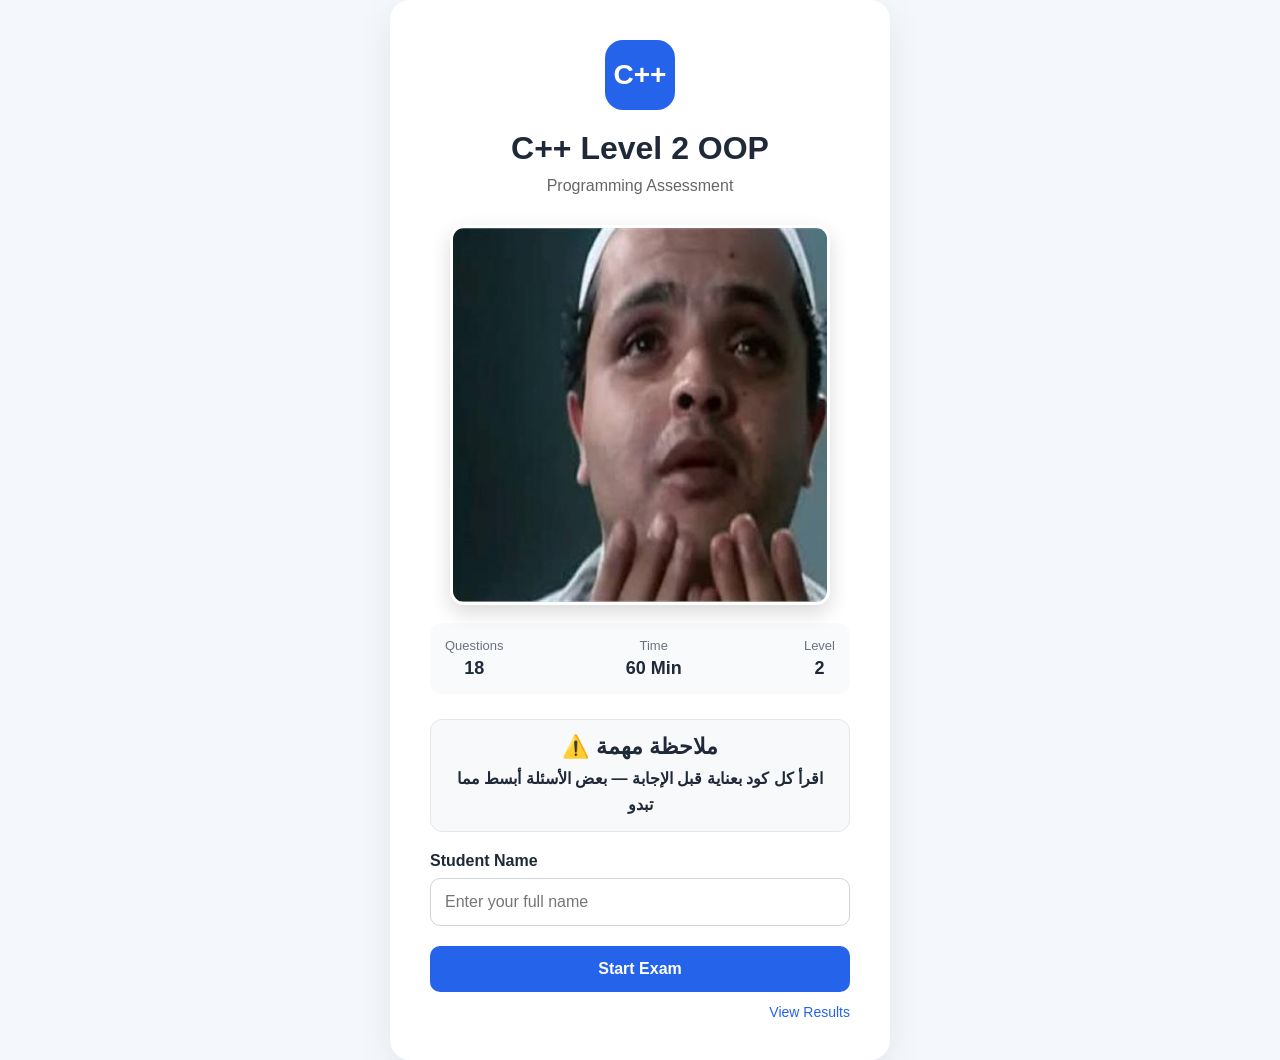
<file: index.html>
<!DOCTYPE html>
<html lang="en">
  <head>
    <meta charset="UTF-8" />
    <meta name="viewport" content="width=device-width, initial-scale=1.0" />

    <title>C++ Level 2 Exam</title>

    <link rel="stylesheet" href="CSS/style.css"/>
  </head>

  <body>
    <main class="start-page">
      <div class="start-card">
        <div class="logo">C++</div>

        <h1>C++ Level 2 OOP</h1>

        <p class="subtitle">Programming Assessment</p>
        <div class="meme-container">
    <img src="images/20180619175732652.jpg" alt="OOP Meme">
</div>

        <div class="exam-info">
          <div class="info-box">
            <span>Questions</span>
            <strong>18</strong>
          </div>

          <div class="info-box">
            <span>Time</span>
            <strong>60 Min</strong>
          </div>

          <div class="info-box">
            <span>Level</span>
            <strong>2</strong>
          </div>
        </div>
        <div class="exam-note">
          <strong>⚠️ ملاحظة مهمة</strong>

          <p>اقرأ كل كود بعناية قبل الإجابة — بعض الأسئلة أبسط مما تبدو</p>
        </div>

        <div class="input-group">
          <label for="studentName"> Student Name </label>

          <input
            type="text"
            id="studentName"
            placeholder="Enter your full name"
          />
        </div>

        <button class="btn btn-primary" id="startBtn">Start Exam</button>
        <a href="#" class="results-link" id="resultsBtn"> View Results </a>
      </div>
    </main>

    <script>
      const startBtn = document.getElementById("startBtn");

      startBtn.addEventListener("click", function () {
        const name = document.getElementById("studentName").value.trim();

        if (name === "") {
          alert("Please enter your name.");

          return;
        }

        // حفظ اسم الطالب
        localStorage.setItem("studentName", name);

        // وقت بداية الامتحان
        localStorage.setItem("examStartTime", Date.now());

        // الانتقال للامتحان
        window.location.href = "exam.html";
      });

      const resultsBtn = document.getElementById("resultsBtn");

      resultsBtn.addEventListener("click", function (event) {
        event.preventDefault();

        const password = prompt("Enter Results Password");

        if (password === "1234") {
          window.location.href = "results.html";
        } else {
          alert("Incorrect password.");
        }
      });
    </script>
  </body>
</html>
</file>
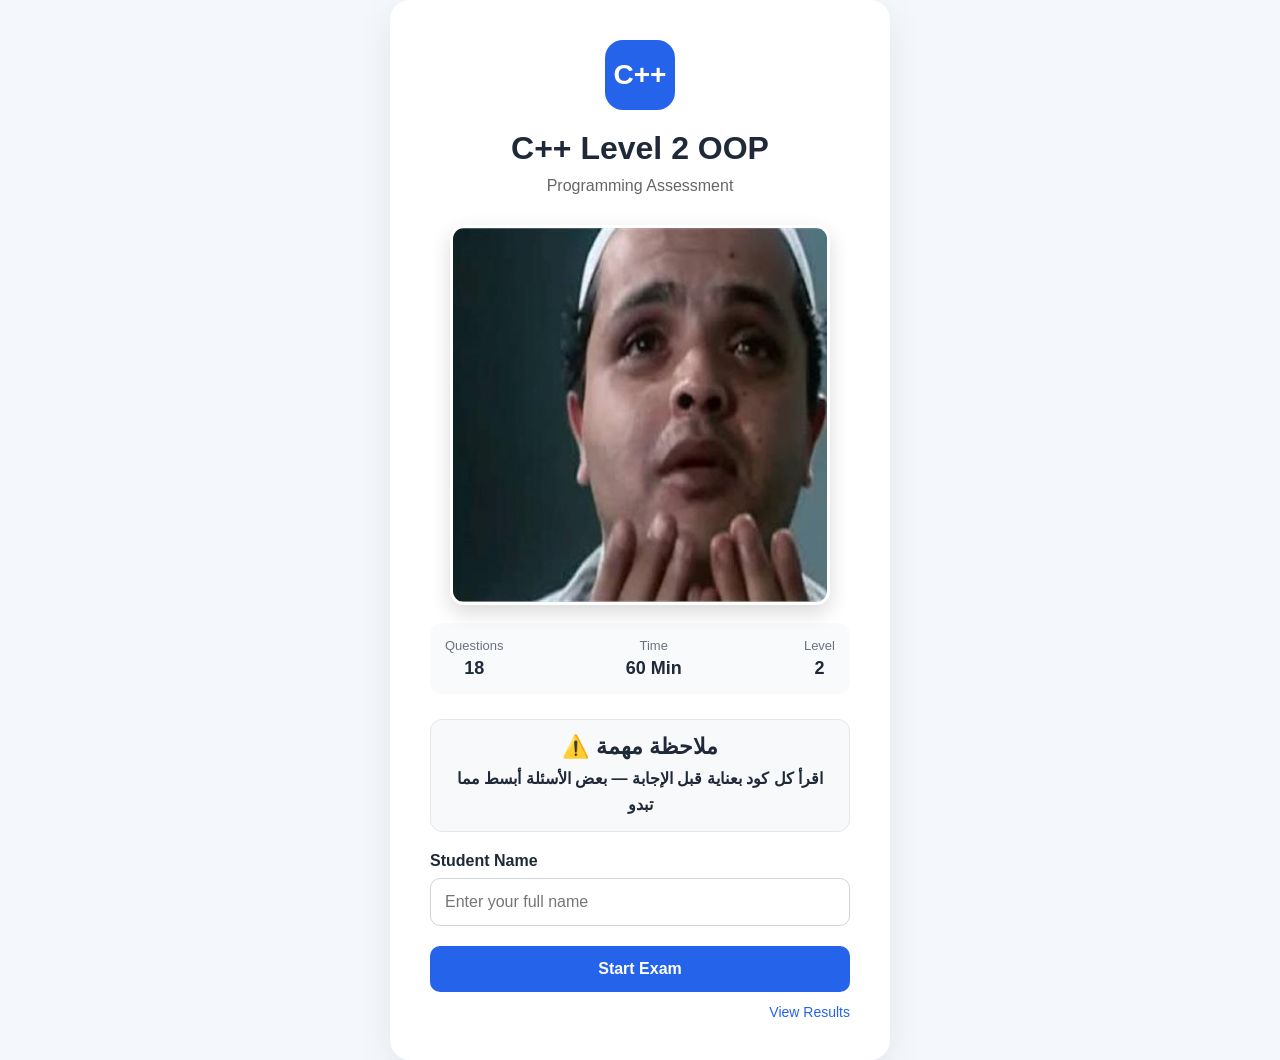
<file: exam.html>
<!DOCTYPE html>
<html lang="en">
  <head>
    <meta charset="UTF-8" />

    <meta name="viewport" content="width=device-width, initial-scale=1.0" />

    <title>C++ Level 2 Exam</title>

    <link rel="stylesheet" href="CSS/style.css" />
  </head>

  <body>
    <main class="exam-page" id="examPage">
      <div class="container">
        <!-- HEADER -->

        <header class="exam-header">
          <div>
            <strong> C++ Level 1 </strong>

            <div class="student-name" id="displayName"></div>
          </div>

          <div class="timer" id="timer">60:00</div>
        </header>

        <!-- PROGRESS -->

        <div class="progress-wrapper">
          <div class="progress-info">
            <span id="questionCounter"> Question 1 of 3 </span>

            <span id="answeredCounter"> Answered: 0 / 3 </span>
          </div>

          <div class="progress-bar">
            <div class="progress" id="progress"></div>
          </div>
        </div>

        <!-- QUESTION -->

        <div class="question-card">
          <div class="question-number" id="questionNumber">Question 1</div>

          <div class="question-text" id="questionText"></div>

          <pre class="code" id="questionCode"></pre>

          <div class="options" id="options"></div>
        

          <!-- NAVIGATION -->

          <div class="navigation">
            <button class="btn btn-secondary" id="previousBtn">
              ← Previous
            </button>

            <button class="btn btn-secondary" id="nextBtn">Next →</button>

            <button class="btn btn-submit" id="submitBtn">Submit Exam</button>
          </div>
        </div>
      </div>
      <!-- Submission Success Screen -->
      <div id="submissionScreen" class="submission-screen">
        <div class="submission-box">
          <div class="success-icon">✓</div>

          <h2>تم تسليم الامتحان بنجاح</h2>

          <p>
            تم تسجيل إجاباتك بنجاح.
            <br />
            سيتم إعلان النتائج لاحقًا.
          </p>

          <div class="submission-note">🔒 تم إغلاق الامتحان</div>
        </div>
      </div>
    </main>

    <!-- JAVASCRIPT FILES -->

    <script src="JS/questions.js"></script>

    <script src="JS/exam.js"></script>
  </body>
</html>
</file>
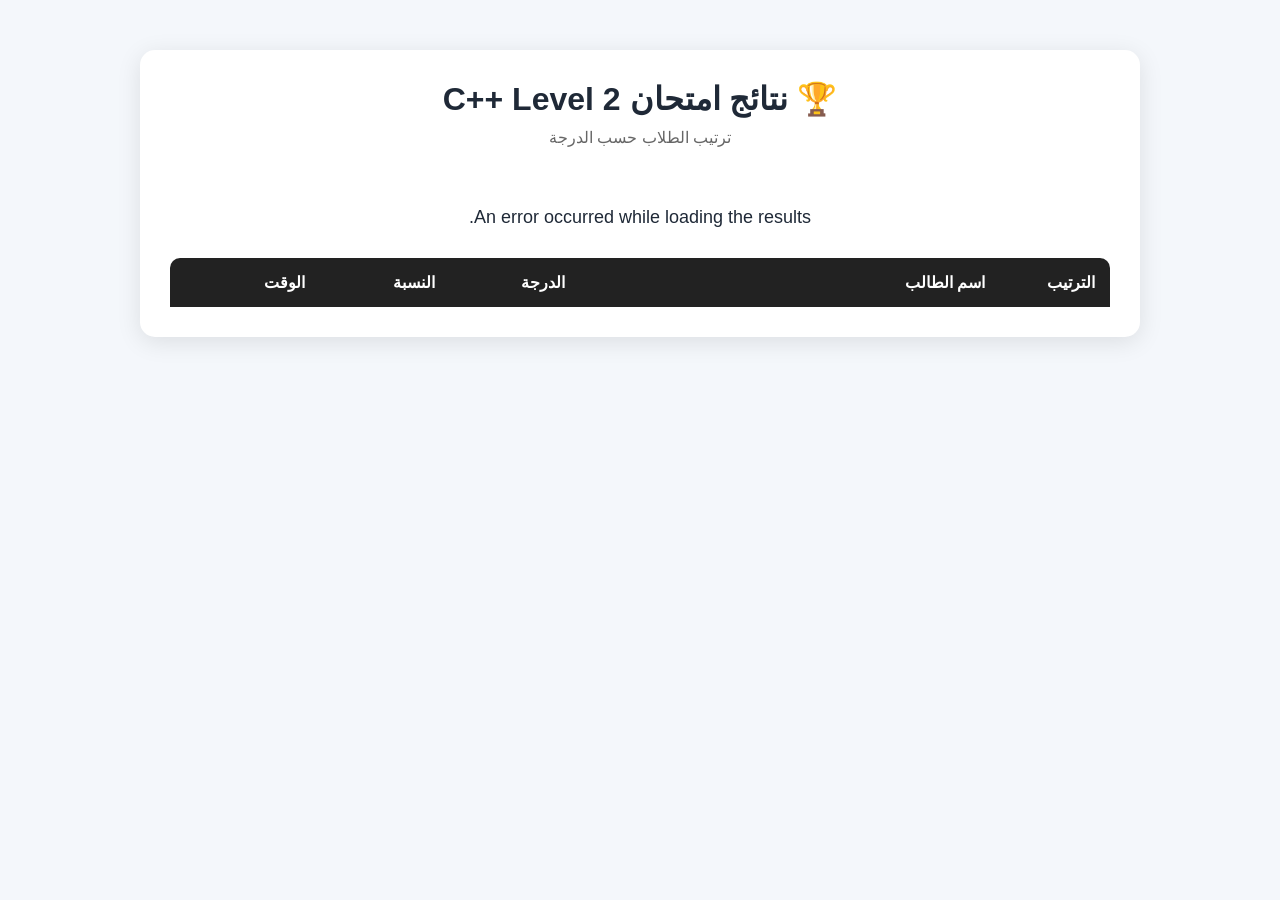
<file: results.html>
<!DOCTYPE html>

<html lang="ar" dir="rtl">
  <head>
    <meta charset="UTF-8" />

    <meta name="viewport" content="width=device-width, initial-scale=1.0" />

    <title>نتائج امتحان C++ Level 2 OOP</title>

    <link rel="stylesheet" href="CSS/style.css" />
  </head>

  <body>
    <div class="results-container">
      <h1>🏆 نتائج امتحان C++ Level 2</h1>

      <p class="subtitle">ترتيب الطلاب حسب الدرجة</p>

      <div id="loading" class="loading">جاري تحميل النتائج...</div>

      <div class="ranking-header">
        <div>الترتيب</div>

        <div>اسم الطالب</div>

        <div>الدرجة</div>

        <div>النسبة</div>

        <div>الوقت</div>
      </div>

      <div id="ranking"></div>
    </div>

    <script src="JS/results.js"></script>
  </body>
</html>
</file>
<file: CSS/style.css>
* {
    margin: 0;
    padding: 0;
    box-sizing: border-box;
}


body {
    font-family: Arial, sans-serif;
    background: #f4f7fb;
    color: #1f2937;
}


/* =========================
   COMMON
========================= */

.container {
    width: min(1000px, 92%);
    margin: auto;
}


.btn {
    border: none;
    cursor: pointer;
    border-radius: 10px;
    padding: 14px 25px;
    font-size: 16px;
    font-weight: bold;
    transition: 0.2s;
}


/* =========================
   START PAGE
========================= */

.start-page {
    min-height: 100vh;

    display: flex;

    align-items: center;

    justify-content: center;
}


.start-card {
    background: white;

    width: 500px;

    padding: 40px;

    border-radius: 20px;

    box-shadow:
        0 10px 35px rgba(0, 0, 0, 0.08);

    text-align: center;
}


.logo {
    width: 70px;
    height: 70px;

    background: #2563eb;

    color: white;

    border-radius: 18px;

    display: flex;

    align-items: center;

    justify-content: center;

    margin: 0 auto 20px;

    font-size: 28px;

    font-weight: bold;
}


.start-card h1 {
    margin-bottom: 10px;
}


.subtitle {
    color: #6b7280;

    margin-bottom: 30px;
}


.exam-info {
    display: flex;

    justify-content: space-between;

    background: #f8fafc;

    padding: 15px;

    border-radius: 12px;

    margin-bottom: 25px;
}


.info-box span {
    display: block;

    font-size: 13px;

    color: #6b7280;

    margin-bottom: 5px;
}


.info-box strong {
    font-size: 18px;
}


.input-group {
    text-align: left;

    margin-bottom: 20px;
}


.input-group label {
    display: block;

    margin-bottom: 8px;

    font-weight: bold;
}


.input-group input {
    width: 100%;

    padding: 14px;

    border: 1px solid #d1d5db;

    border-radius: 10px;

    font-size: 16px;

    outline: none;
}


.input-group input:focus {
    border-color: #2563eb;
}


.btn-primary {
    width: 100%;

    background: #2563eb;

    color: white;
}


.btn-primary:hover {
    background: #1d4ed8;
}


/* =========================
   EXAM PAGE
========================= */

.exam-page {
    min-height: 100vh;

    padding: 25px 0;
}


.exam-header {
    background: white;

    border-radius: 16px;

    padding: 18px 25px;

    display: flex;

    align-items: center;

    justify-content: space-between;

    box-shadow:
        0 5px 20px rgba(0, 0, 0, 0.05);

    margin-bottom: 20px;
}


.student-name {
    margin-top: 5px;

    color: #6b7280;
}


.timer {
    background: #fee2e2;

    color: #dc2626;

    padding: 10px 18px;

    border-radius: 10px;

    font-weight: bold;

    font-size: 18px;
}


.timer.warning {
    animation: pulse 1s infinite;
}


@keyframes pulse {

    50% {
        opacity: 0.5;
    }

}


.progress-wrapper {
    background: white;

    padding: 18px 25px;

    border-radius: 16px;

    margin-bottom: 20px;
}


.progress-info {
    display: flex;

    justify-content: space-between;

    margin-bottom: 10px;

    color: #6b7280;
}


.progress-bar {
    width: 100%;

    height: 8px;

    background: #e5e7eb;

    border-radius: 20px;

    overflow: hidden;
}


.progress {
    height: 100%;

    width: 0%;

    background: #2563eb;

    transition: 0.3s;
}


/* =========================
   QUESTION
========================= */

.question-card {
    background: white;

    padding: 30px;

    border-radius: 16px;

    box-shadow:
        0 5px 20px rgba(0, 0, 0, 0.05);
}


.question-number {
    color: #2563eb;

    font-weight: bold;

    margin-bottom: 15px;
}


.question-text {
    font-size: 21px;

    line-height: 1.5;

    margin-bottom: 20px;
}


.code {
    background: #111827;

    color: #f9fafb;

    padding: 20px;

    border-radius: 12px;

    font-family: Consolas, monospace;

    font-size: 16px;

    line-height: 1.6;

    margin-bottom: 25px;

    overflow-x: auto;

    white-space: pre-wrap;
}


.options {
    display: flex;

    flex-direction: column;

    gap: 12px;
}


.option {
    border: 2px solid #e5e7eb;

    border-radius: 12px;

    padding: 15px;

    cursor: pointer;

    transition: 0.2s;
}


.option:hover {
    border-color: #93c5fd;

    background: #eff6ff;
}


.option.selected {
    border-color: #2563eb;

    background: #eff6ff;
}


.option input {
    display: none;
}


.navigation {
    display: flex;

    justify-content: space-between;

    margin-top: 25px;

    gap: 10px;
}


.btn-secondary {
    background: #e5e7eb;

    color: #111827;
}


.btn-secondary:hover {
    background: #d1d5db;
}


.btn-submit {
    background: #16a34a;

    color: white;

    display: none;
}


.btn-submit:hover {
    background: #15803d;
}


/* =========================
   RESULTS
========================= */

.results-page {
    min-height: 100vh;

    padding: 50px 20px;
}


.results-container {
    max-width: 1100px;

    margin: auto;
}


.results-header {
    text-align: center;

    margin-bottom: 30px;
}


.results-header h1 {
    margin-bottom: 8px;
}


.results-header p {
    color: #6b7280;
}


.stats {
    display: grid;

    grid-template-columns:
        repeat(3, 1fr);

    gap: 20px;

    margin-bottom: 30px;
}


.stat-card {
    background: white;

    padding: 25px;

    border-radius: 15px;

    text-align: center;

    box-shadow:
        0 5px 20px rgba(0, 0, 0, 0.05);
}


.stat-card span {
    display: block;

    color: #6b7280;

    margin-bottom: 10px;
}


.stat-card strong {
    font-size: 25px;
}


.table-wrapper {
    background: white;

    border-radius: 15px;

    overflow-x: auto;

    box-shadow:
        0 5px 20px rgba(0, 0, 0, 0.05);
}


table {
    width: 100%;

    border-collapse: collapse;
}


th,
td {
    padding: 16px;

    text-align: center;

    border-bottom:
        1px solid #e5e7eb;
}


th {
    background: #f8fafc;
}


tbody tr:hover {
    background: #f8fafc;
}


/* =========================
   RESPONSIVE
========================= */

@media (max-width: 600px) {

    .start-card {
        width: 100%;

        padding: 25px;
    }


    .exam-header {
        padding: 15px;
    }


    .timer {
        font-size: 15px;

        padding: 8px 12px;
    }


    .question-card {
        padding: 20px;
    }


    .question-text {
        font-size: 18px;
    }


    .navigation {
        flex-wrap: wrap;
    }


    .stats {
        grid-template-columns: 1fr;
    }

}

.results-container {

    width: 90%;

    max-width: 1000px;

    margin: 50px auto;

    background: white;

    padding: 30px;

    border-radius: 15px;

    box-shadow:
        0 5px 25px rgba(
            0,
            0,
            0,
            0.1
        );

}


.results-container h1 {

    text-align: center;

    margin-bottom: 10px;

}


.subtitle {

    text-align: center;

    color: #666;

    margin-bottom: 30px;

}


.ranking-header,
.ranking-row {

    display: grid;

    grid-template-columns:
        100px
        1fr
        120px
        120px
        120px;

    align-items: center;

    gap: 10px;

    padding: 15px;

}


.ranking-header {

    background: #222;

    color: white;

    font-weight: bold;

    border-radius: 10px 10px 0 0;

}


.ranking-row {

    border-bottom:
        1px solid #ddd;

}


.ranking-row:hover {

    background: #f5f5f5;

}


.rank {

    text-align: center;

    font-size: 20px;

}


.student-name {

    font-weight: bold;

}


.score,
.percentage,
.time {

    text-align: center;

}


.loading {

    text-align: center;

    padding: 30px;

    font-size: 18px;

}


/* =========================================
   RESULTS RESPONSIVE
========================================= */

@media (max-width: 700px) {

    .results-container {
        width: calc(100% - 24px);
        margin: 20px auto;
        padding: 20px 15px;
        border-radius: 15px;
    }

    .results-container h1 {
        font-size: 21px;
        line-height: 1.5;
    }

    .subtitle {
        font-size: 14px;
        margin-bottom: 20px;
    }

    /* Hide table header on mobile */

    .ranking-header {
        display: none;
    }

    /* Student Card */

    .ranking-row {
        display: grid;

        grid-template-columns: 55px 1fr;

        gap: 10px 12px;

        padding: 15px;

        margin-bottom: 12px;

        border: 1px solid #e5e7eb;

        border-radius: 12px;

        background: white;
    }

    /* Rank */

    .ranking-row .rank {
        grid-row: span 2;

        display: flex;

        align-items: center;

        justify-content: center;

        font-size: 20px;

        font-weight: bold;
    }

    /* Student Name */

    .ranking-row .student-name {
        min-width: 0;

        font-size: 15px;

        font-weight: bold;

        overflow-wrap: anywhere;

        text-align: right;
    }

    /* Score */

    .ranking-row .score {
        text-align: right;

        font-size: 13px;
    }

    .ranking-row .score::before {
        content: "الدرجة: ";

        color: #6b7280;

        font-weight: normal;
    }

    /* Percentage */

    .ranking-row .percentage {
        text-align: right;

        font-size: 13px;
    }

    .ranking-row .percentage::before {
        content: "النسبة: ";

        color: #6b7280;

        font-weight: normal;
    }

    /* Time */

    .ranking-row .time {
        text-align: right;

        font-size: 13px;
    }

    .ranking-row .time::before {
        content: "الوقت: ";

        color: #6b7280;

        font-weight: normal;
    }

}
/* =========================================
   SUBMISSION SUCCESS SCREEN
========================================= */

.submission-screen {
    position: fixed;
    inset: 0;
    background: rgba(15, 23, 42, 0.75);

    display: none;

    justify-content: center;
    align-items: center;

    z-index: 99999;

    padding: 20px;
}

.submission-box {
    width: 100%;
    max-width: 500px;

    background: white;

    border-radius: 20px;

    padding: 45px 30px;

    text-align: center;

    box-shadow: 0 20px 60px rgba(0, 0, 0, 0.25);

    animation: submissionAppear 0.4s ease;
}

.success-icon {
    width: 85px;
    height: 85px;

    margin: 0 auto 20px;

    border-radius: 50%;

    background: #16a34a;

    color: white;

    display: flex;
    align-items: center;
    justify-content: center;

    font-size: 50px;
    font-weight: bold;
}

.submission-box h2 {
    margin: 0 0 15px;

    font-size: 28px;

    color: #111827;
}

.submission-box p {
    font-size: 18px;

    line-height: 1.8;

    color: #6b7280;

    margin-bottom: 25px;
}

.submission-note {
    display: inline-block;

    padding: 12px 20px;

    border-radius: 10px;

    background: #f3f4f6;

    color: #374151;

    font-size: 15px;

    font-weight: bold;
}

@keyframes submissionAppear {

    from {
        opacity: 0;
        transform: scale(0.9);
    }

    to {
        opacity: 1;
        transform: scale(1);
    }

}
.exam-note {
    margin: 20px 0;
    padding: 14px 16px;
    border-radius: 12px;
    background: #f8f9fa;
    border: 1px solid #e5e7eb;
    text-align: center;
}

.exam-note strong {
    display: block;
    margin-bottom: 6px;
    font-size: 22px;
}

.exam-note p {
    margin: 0;
    font-size: 16px;
    line-height: 1.6;
    font-weight: bold;
}

.results-link {
    display: block;
    width: fit-content;
    margin: 12px 0 0 auto;

    color: #2563eb;
    font-size: 14px;
    font-weight: 500;

    text-decoration: none;

    cursor: pointer;

    transition: color 0.2s ease;
}

.results-link:hover {
    color: #1d4ed8;
    text-decoration: underline;
}

.meme-container {
    width: 100%;
    display: flex;
    justify-content: center;
    margin: 18px 0;
}

.meme-container img {
    width: 380px;
    height: 380px;
    object-fit: cover;
    border-radius: 14px;
    box-shadow: 0 8px 20px rgba(0, 0, 0, 0.15);
    border: 3px solid white;
}
</file>
